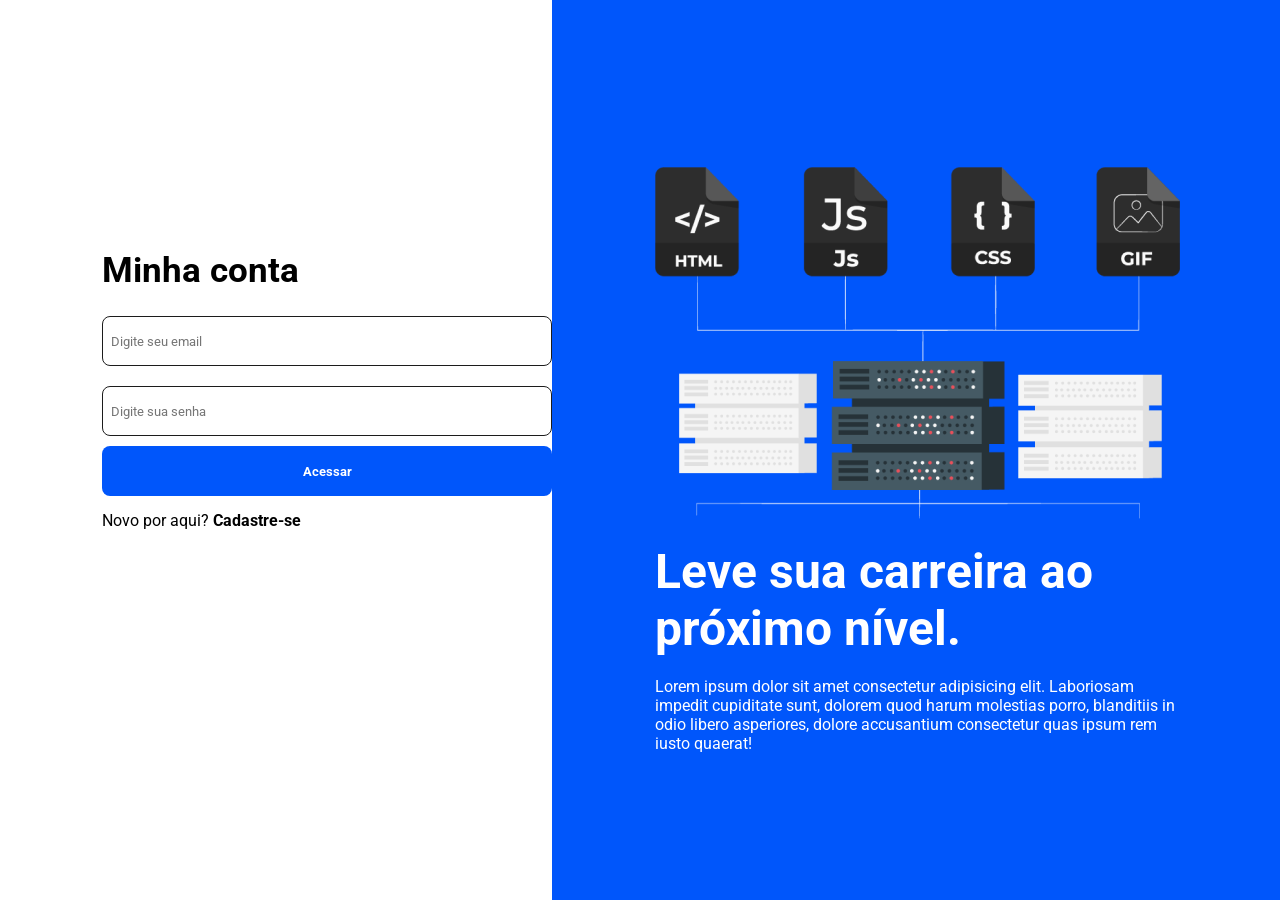
<file: login/index.html>
<!DOCTYPE html>
<html lang="en">
<head>
    <meta charset="UTF-8">
    <meta name="viewport" content="width=device-width, initial-scale=1.0">
    
    <link rel="stylesheet" href="style.css" >
    <link rel="preconnect" href="https://fonts.googleapis.com">
    <link rel="preconnect" href="https://fonts.gstatic.com" crossorigin>
    <link href="https://fonts.googleapis.com/css2?family=Roboto:ital,wght@0,100..900;1,100..900&display=swap" rel="stylesheet">
    
    <title> Tela de login </title>
</head>
<body>

    <div class="container_100">
        <main class="direita">
            <div class="lado_direito">
                <h1>Minha conta</h1>
                <form action="">
                <input type="email" placeholder="Digite seu email" name="" id="">
                <input type="password" placeholder="Digite sua senha" name="" id="">
                <button>Acessar</button>
                </form>
                <span>Novo por aqui? <a href="/cadastro/cadastro.html">Cadastre-se</a></span>
            </div>
        </main>
        
        <main class="esquerda">
            <div>
                <img src="imgs/info.png" alt="">
            </div>
            <div>
                <h1>Leve sua carreira ao próximo nível.</h1>
                <p> Lorem ipsum dolor sit amet consectetur adipisicing elit. Laboriosam impedit cupiditate sunt, dolorem quod harum molestias porro, blanditiis in odio libero asperiores, 
                    dolore accusantium consectetur quas ipsum rem iusto quaerat!</p>
            </div>
        </main>
    </div>

</body>
</html>
</file>
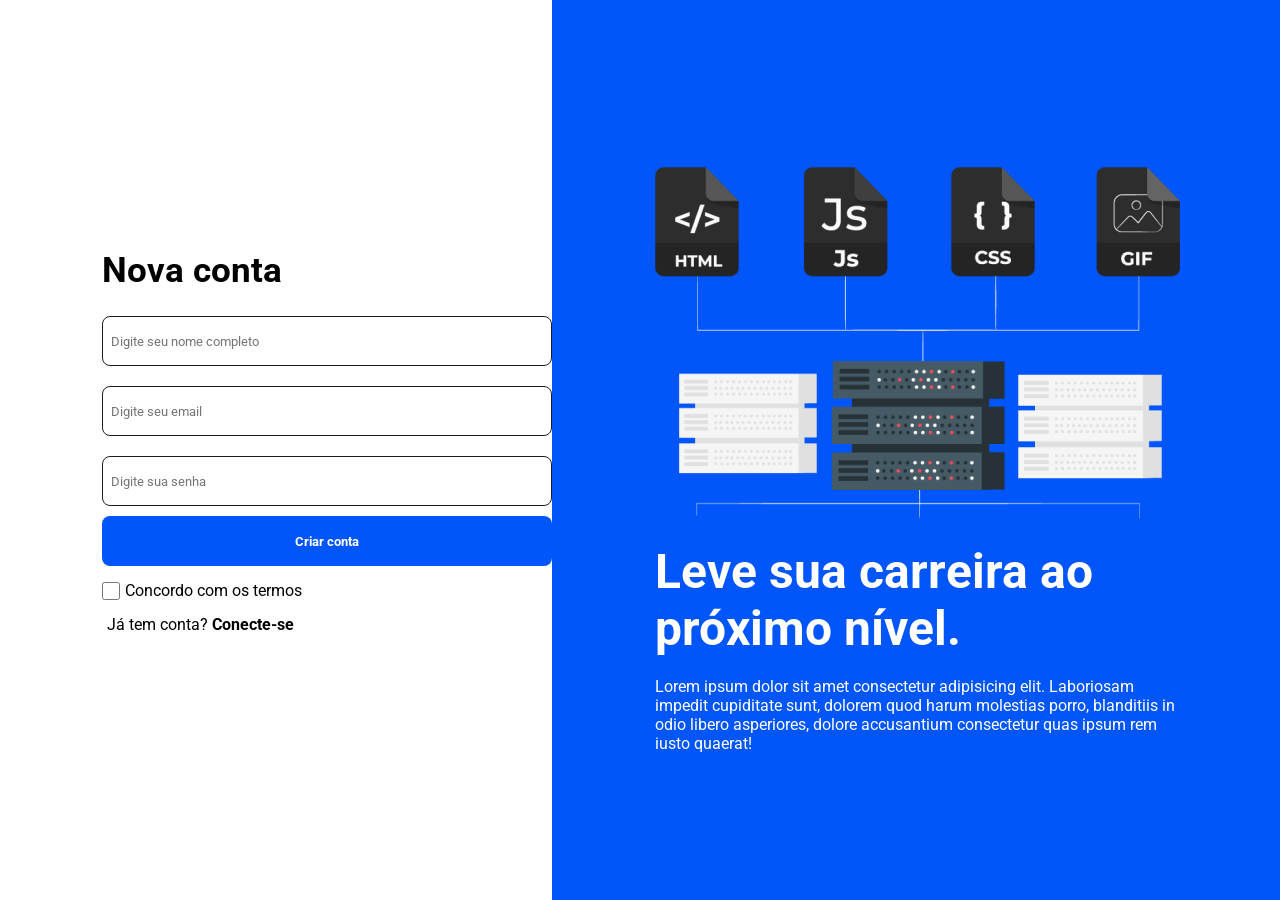
<file: cadastro/cadastro.html>
<!DOCTYPE html>
<html lang="en">
<head>
    <meta charset="UTF-8">
    <meta name="viewport" content="width=device-width, initial-scale=1.0">
    
    <link rel="stylesheet" href="style.css" >
    <link rel="preconnect" href="https://fonts.googleapis.com">
    <link rel="preconnect" href="https://fonts.gstatic.com" crossorigin>
    <link href="https://fonts.googleapis.com/css2?family=Roboto:ital,wght@0,100..900;1,100..900&display=swap" rel="stylesheet">
    
    <title> Tela de cadastro </title>
</head>
<body>

    <div class="container_100">
        <main class="direita">
            <div class="lado_direito">
                <h1>Nova conta</h1>
                <form action="login.html">
                <input type="text" placeholder="Digite seu nome completo">
                <input type="email" placeholder="Digite seu email" name="" id="">
                <input type="password" placeholder="Digite sua senha" name="" id="">
                <button type="submit">Criar conta</button>
                <div class="parte_de_baixo">
                    <input type="checkbox">
                    <span>Concordo com os termos</span>
                </div>
                </form>
                <span>Já tem conta? <a href="/login/index.html">Conecte-se</a></span>
            </div>
        </main>
        
        <main class="esquerda">
            <div>
                <img src="imgs/info.png" alt="">
            </div>
            <div>
                <h1>Leve sua carreira ao próximo nível.</h1>
                <p> Lorem ipsum dolor sit amet consectetur adipisicing elit. Laboriosam impedit cupiditate sunt, dolorem quod harum molestias porro, blanditiis in odio libero asperiores, 
                    dolore accusantium consectetur quas ipsum rem iusto quaerat!</p>
            </div>
        </main>
    </div>

</body>
</html>
</file>
<file: login/style.css>
*{
    margin: 0;
    padding: 0;
    outline: 0;
    box-sizing: border-box;
    font-family: "Roboto", Arial, Helvetica, sans-serif;
}

a{
    text-decoration: none;
    color: black;
    font-weight: bold;
}

.container_100{
    width: 100%;
    height: 100dvh;
    display: flex;
    flex-direction: row;
}

.direita, .esquerda{
    display: flex;
    flex: 1;
}

/* LADO DIREITO DO NOSSO SITE */
.direita{
    display: flex;
    align-items: center;
    background-color: #FFFFFF;
    padding-left: 8%;
}

.lado_direito{
    max-width: 450px;
    width: 100%;
    height: 400px;
    display: flex;
    flex-direction: column;
}

.lado_direito h1{
    margin-bottom: 5px;
    font-size: 35px;
}

.lado_direito input{
    display: block;
    width: 450px;
    padding: 8px;
    margin-top: 20px;
    border-radius: 8px;
    height: 50px;
    border: 1px #1C1C1C solid;
}
.lado_direito button{
    margin-top: 20px;
    width: 450px;
    padding: 8px 2px;
    margin-top: 10px;
    border-radius: 8px;
    background-color: 	#0056FB;
    height: 50px;
    border: none;
    font-weight: bold;
    color: #FFFFFF;

}

.lado_direito span{
    margin-top: 15px;
}

/* FIM DO LADO DIREITO DO NOSSO SITE */

/*INICIO DO LADO ESQUERDO*/
.esquerda{
    background-color: #0056FB;
    display: flex;
    flex-direction: column;
    align-items: center;
    justify-content: center;
    padding:0 8%;
}

.esquerda img{
    margin-top: 20px;
}

.esquerda h1{
    margin-top: 20px;
    color: #FFFFFF;
    font-size: 48px;

}

.esquerda p{
    margin-top: 20px;
    color: #FFFFFF;
}

/* FIM DO LADO ESQUERDO */

/* INICIO DA RESPONSIVIDADE */
@media(max-width:1172px){
    .container_100{
        display: flex;
        flex-direction: column;
    }

    .lado_direito{
        max-width: 300px;
        width: 100%;
    }

    .direita{
        margin: 8px;
        align-items: center;
        justify-content: center;
        padding: 0; 
    }

    .esquerda{
        justify-content: center;
        align-items: center;
    }

    .esquerda img{
        width: 300px;
    }



    .lado_direito input{
        width: 100%;
    }

    .lado_direito button{
        width: 100%;
    }

}

/* FIM DA RESPONSIVIDADE */
</file>
<file: cadastro/style.css>
*{
    margin: 0;
    padding: 0;
    outline: 0;
    box-sizing: border-box;
    font-family: "Roboto", Arial, Helvetica, sans-serif;
}

a{
    text-decoration: none;
    color: black;
    font-weight: bold;
}

.container_100{
    width: 100%;
    height: 100dvh;
    display: flex;
    flex-direction: row;
}

.direita, .esquerda{
    display: flex;
    flex: 1;
}

/* LADO DIREITO DO NOSSO SITE */
.direita{
    display: flex;
    align-items: center;
    background-color: #FFFFFF;
    padding-left: 8%;
}

.lado_direito{
    max-width: 450px;
    height: 400px;
    display: flex;
    flex-direction: column;
}

.lado_direito input[type="checkbox"]{
    width: 4%;
}

.parte_de_baixo{
    display: flex;
    flex-direction: row;
    align-items: center;
    height: 30px;
}

.lado_direito h1{
    margin-bottom: 5px;
    font-size: 35px;
}

.lado_direito input{
    display: block;
    width: 450px;
    padding: 8px;
    margin-top: 20px;
    border-radius: 8px;
    height: 50px;
    border: 1px #1C1C1C solid;
}
.lado_direito button{
    margin-top: 20px;
    width: 450px;
    padding: 8px 2px;
    margin-top: 10px;
    border-radius: 8px;
    background-color: 	#0056FB;
    height: 50px;
    border: none;
    font-weight: bold;
    color: #FFFFFF;

}

.lado_direito span{
    margin-top: 19px;
    margin-left: 5px;
}

/* FIM DO LADO DIREITO DO NOSSO SITE */

/*INICIO DO LADO ESQUERDO*/
.esquerda{
    background-color: #0056FB;
    display: flex;
    flex-direction: column;
    align-items: center;
    justify-content: center;
    padding:0 8%;
}

.esquerda img{
    margin-top: 20px;
}

.esquerda h1{
    margin-top: 20px;
    color: #FFFFFF;
    font-size: 48px;

}

.esquerda p{
    margin-top: 20px;
    color: #FFFFFF;
}

/* FIM DO LADO ESQUERDO */

/* INICIO DA RESPONSIVIDADE */
@media(max-width:1172px){
    .container_100{
        display: flex;
        flex-direction: column;
    }   

    .direita{
        margin: 8px;
        align-items: center;
        justify-content: center;
        padding: 0; 
    }

    .esquerda{
        justify-content: center;
        align-items: center;
    }

    .esquerda img{
        width: 300px;
    }

    .lado_direito input{
        width: 100%;
    }

    .lado_direito button{
        width: 100%;
    }

}
</file>
